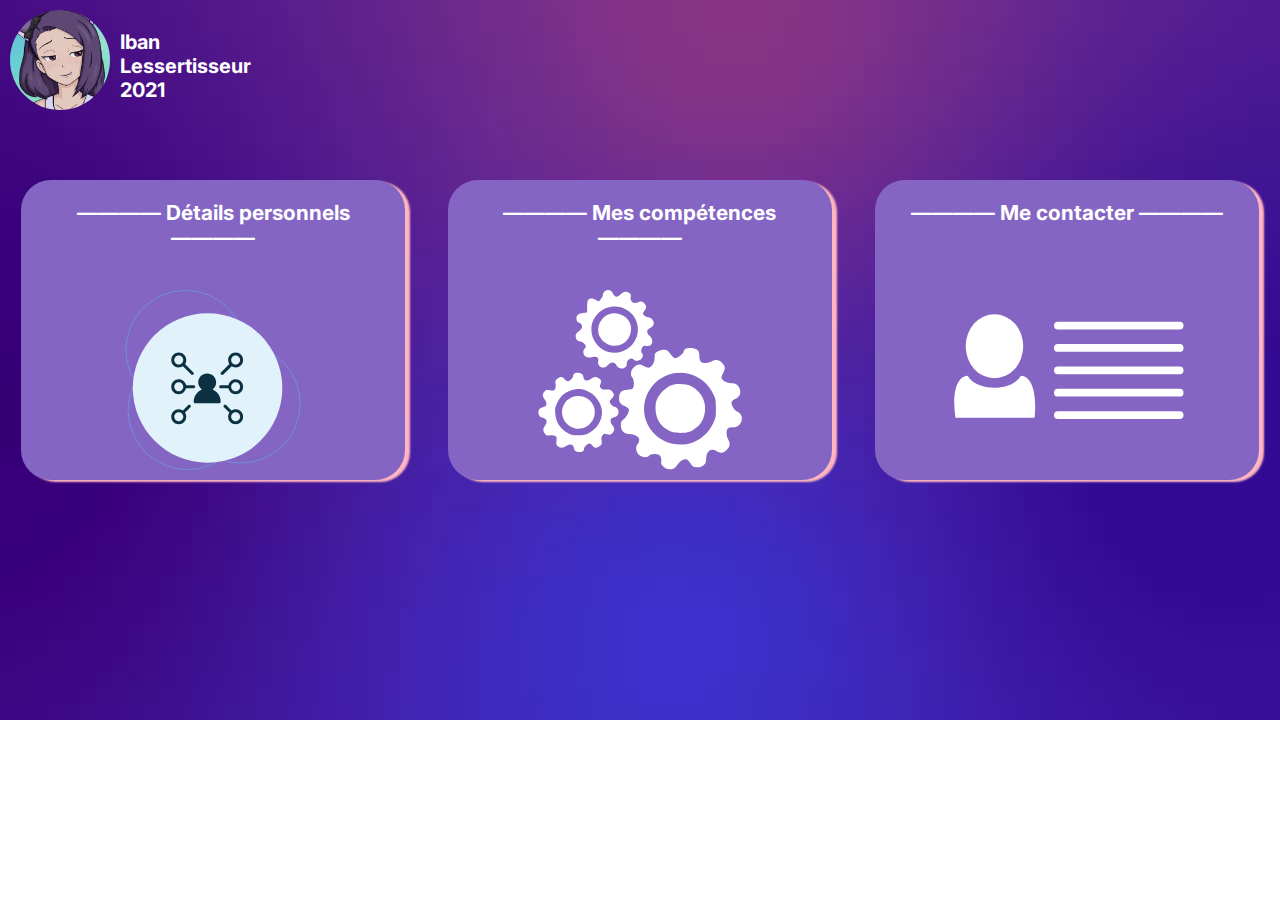
<file: index.html>
<!DOCTYPE html>
<html lang="en">

<head>
    <meta charset="UTF-8">
    <meta http-equiv="X-UA-Compatible" content="IE=edge">
    <meta name="viewport" content="width=device-width, initial-scale=1.0">
    <link rel="stylesheet" href="css/style.css">
    <title>Iban Lessertisseur - Accueil</title>
</head>

<body>
    <section>
        <div class="header">
            <img src="image/nekonebu.jpg" class="avatar">
            <br>
            <p class="pnav">Iban Lessertisseur 2021</p>
        </div>
    </section>

    <br><br><br>    

    <section>
        <div id="container">
            <div id="carte">
                <a href="detail.html">―――― Détails personnels ――――</a>
                <img src="image/dev.svg" alt="personnel">
            </div>
            <div id="carte">
                <a href="comp.html">―――― Mes compétences ――――</a>
                <img src="image/comp.svg" alt="compétence">
            </div>
            <div id="carte">
                <a href="contact.html">―――― Me contacter ――――</a>
                <img src="image/contact.svg" alt="contact">
            </div>
        </div>
    </section>

</body>

</html>
</file>
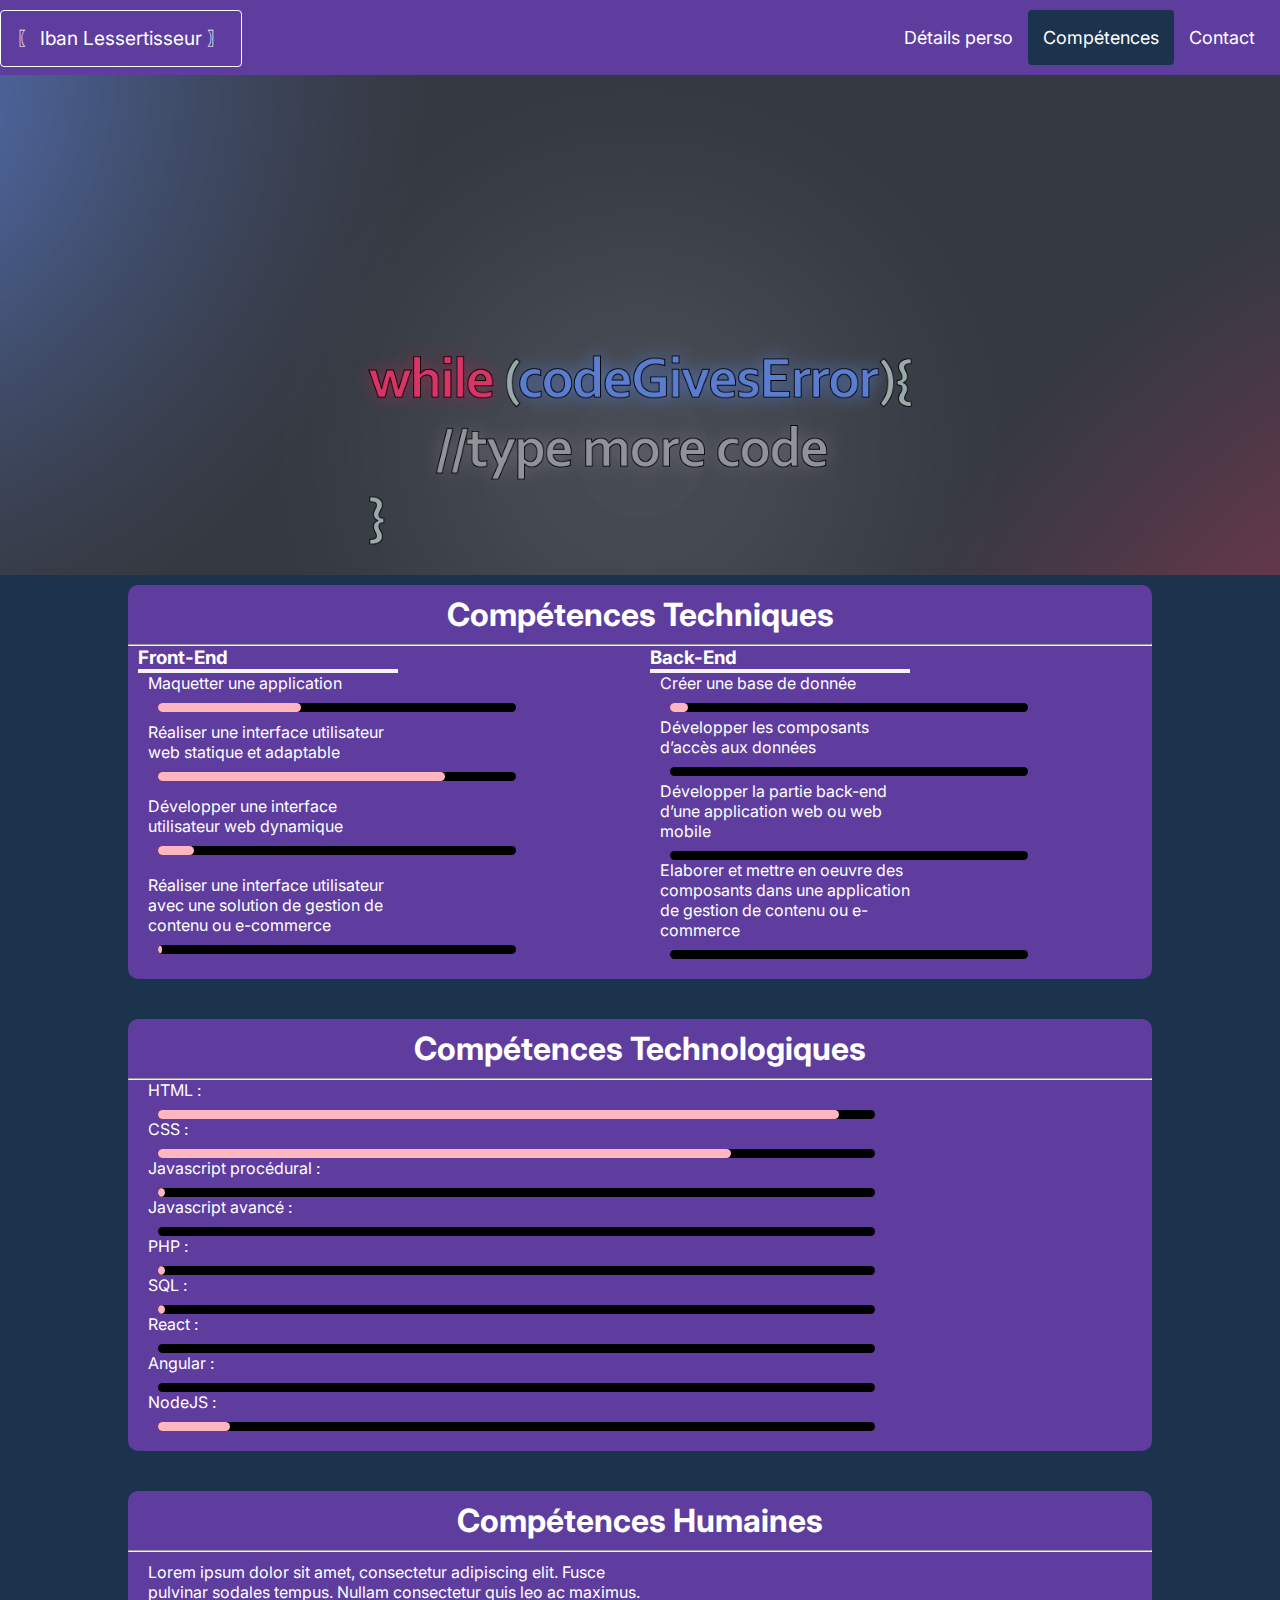
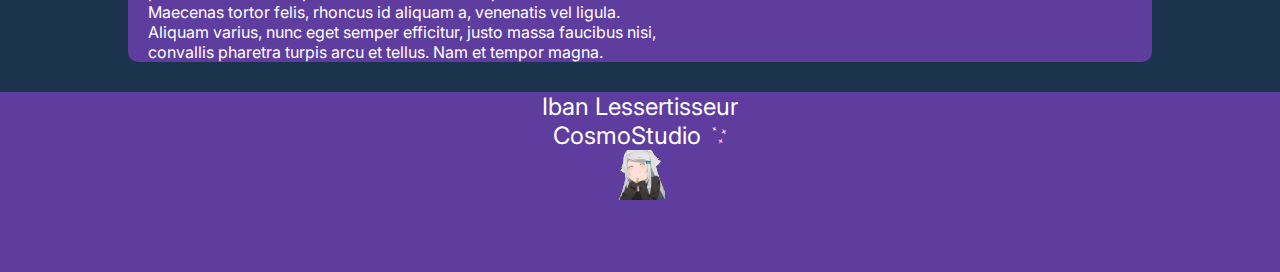
<file: comp.html>
<!DOCTYPE html>
<html lang="en">

<head>
    <meta charset="UTF-8">
    <meta http-equiv="X-UA-Compatible" content="IE=edge">
    <meta name="viewport" content="width=device-width, initial-scale=1.0">
    <link rel="stylesheet" href="css/navbar.css">
    <title>Détails personnels</title>
</head>

<body>
    <header>

        <div class="header">
            <a href="index.html" class="logo">〖 Iban Lessertisseur 〗</a>
            <br>
            <div class="header-right">
                <a href="detail.html">Détails perso</a>
                <a class="active" href="comp.html">Compétences</a>
                <a href="contact.html">Contact</a>
            </div>
        </div>
    </header>

    <section>
        <div class="parallax"></div>
    </section>



    <section style="margin-top: 10px;">
        <div id="cardcomp">
            <h1>Compétences Techniques</h1>
            <hr>
            <table>
                <tbody>
                    <tr>
                        <td class="borderline1">
                            <h3>Front-End</h3>
                            <hr class="lilhr">
                        </td>
                        <td class="borderline1">
                            <h3>Back-End</h3>
                            <hr class="lilhr">
                        </td>
                    </tr>
                    <tr>
                        <td>
                            <div class="indent">
                                <p class="marginbot">Maquetter une application</p>
                            </div>
                            <div class="progress">
                                <span class="progress-bar" style="width: 40%"></span>
                            </div>
                        </td>
                        <td>
                            <div class="indent">
                                <p class="marginbot">Créer une base de donnée</p>
                            </div>
                            <div class="progress">
                                <span class="progress-bar" style="width: 5%"></span>
                            </div>
                        </td>
                    </tr>
                    <tr>
                        <td>
                            <div class="indent">
                                <p class="marginbot margintop">Réaliser une interface utilisateur web statique et
                                    adaptable</p>
                            </div>
                            <div class="progress">
                                <span class="progress-bar" style="width: 80%"></span>
                            </div>
                        </td>
                        <td>
                            <div class="indent">
                                <p class="marginbot">Développer les composants d’accès aux données</p>
                            </div>
                            <div class="progress">
                                <span class="progress-bar" style="width: 0%"></span>
                            </div>
                        </td>
                    </tr>
                    <tr>
                        <td>
                            <div class="indent">
                                <p class="margintop marginbot"> Développer une interface utilisateur web dynamique</p>
                            </div>
                            <div class="progress">
                                <span class="progress-bar" style="width: 10%"></span>
                            </div>
                        </td>
                        <td>
                            <div class="indent">
                                <p class="marginbot">Développer la partie back-end d’une application web ou web mobile
                                </p>
                            </div>
                            <div class="progress">
                                <span class="progress-bar" style="width: 0%"></span>
                            </div>
                        </td>
                    </tr>
                    <tr>
                        <td>
                            <div class="indent">
                                <p class="margintop marginbot"> Réaliser une interface utilisateur avec une solution de
                                    gestion de contenu ou e-commerce</p>
                            </div>
                            <div class="progress">
                                <span class="progress-bar" style="width: 1%"></span>
                            </div>
                        </td>
                        <td>
                            <div class="indent">
                                <p class="marginbot">Elaborer et mettre en oeuvre des composants dans une application de
                                    gestion de contenu ou e-commerce</p>
                            </div>
                            <div class="progress">
                                <span class="progress-bar" style="width: 0%"></span>
                            </div>
                        </td>
                    </tr>
                </tbody>
            </table>
            <br>
        </div>
    </section>

    <br><br>

    <section>
        <div id="cardcomp">
            <h1>Compétences Technologiques</h1>
            <hr>
            <table>
                <tbody>
                    <tr>
                        <td>
                            <div class="indent">
                                <p class="marginbot">HTML :</p>
                            </div>
                            <div class="progress">
                                <span class="progress-bar" style="width: 95%"></span>
                            </div>
                        </td>
                    </tr>
                    <tr>
                        <td>
                            <div class="indent">
                                <p class="marginbot">CSS :</p>
                            </div>
                            <div class="progress">
                                <span class="progress-bar" style="width: 80%"></span>
                            </div>
                        </td>
                    </tr>
                    <tr>
                        <td>
                            <div class="indent">
                                <p class="marginbot">Javascript procédural :</p>
                            </div>
                            <div class="progress">
                                <span class="progress-bar" style="width: 1%"></span>
                            </div>
                        </td>
                    </tr>
                    <tr>
                        <td>
                            <div class="indent">
                                <p class="marginbot">Javascript avancé :</p>
                            </div>
                            <div class="progress">
                                <span class="progress-bar" style="width: 0%"></span>
                            </div>
                        </td>
                    </tr>
                    <tr>
                        <td>
                            <div class="indent">
                                <p class="marginbot">PHP :</p>
                            </div>
                            <div class="progress">
                                <span class="progress-bar" style="width: 1%"></span>
                            </div>
                        </td>
                    </tr>
                    <tr>
                        <td>
                            <div class="indent">
                                <p class="marginbot">SQL :</p>
                            </div>
                            <div class="progress">
                                <span class="progress-bar" style="width: 1%"></span>
                            </div>
                        </td>
                    </tr>
                    <tr>
                        <td>
                            <div class="indent">
                                <p class="marginbot">React :</p>
                            </div>
                            <div class="progress">
                                <span class="progress-bar" style="width: 0%"></span>
                            </div>
                        </td>
                    </tr>
                    <tr>
                        <td>
                            <div class="indent">
                                <p class="marginbot">Angular :</p>
                            </div>
                            <div class="progress">
                                <span class="progress-bar" style="width: 0%"></span>
                            </div>
                        </td>
                    </tr>
                    <tr>
                        <td>
                            <div class="indent">
                                <p class="marginbot">NodeJS :</p>
                            </div>
                            <div class="progress">
                                <span class="progress-bar" style="width: 10%"></span>
                            </div>
                        </td>
                    </tr>
                </tbody>
            </table>
            <br>
        </div>
    </section>
    <br><br>
    <section>
        <div id="cardcomp">
            <h1>Compétences Humaines</h1>
            <hr>
            <p class="margintop indent">Lorem ipsum dolor sit amet, consectetur adipiscing elit. Fusce pulvinar sodales tempus. Nullam consectetur quis leo ac maximus. Maecenas tortor felis, rhoncus id aliquam a, venenatis vel ligula. Aliquam varius, nunc eget semper efficitur, justo massa faucibus nisi, convallis pharetra turpis arcu et tellus. Nam et tempor magna.</p>
        </div>
    </section>

    <section>
        <div id="footer">
            <p>Iban Lessertisseur</p>
            <p>CosmoStudio <img src="image/sparkles.gif" alt="sparkles" width="20" height="20"></p>
            <img src="image/uwu.gif" alt="uwu" width="50" height="50" class="img">
        </div>
    </section>
</body>


</html>
</file>
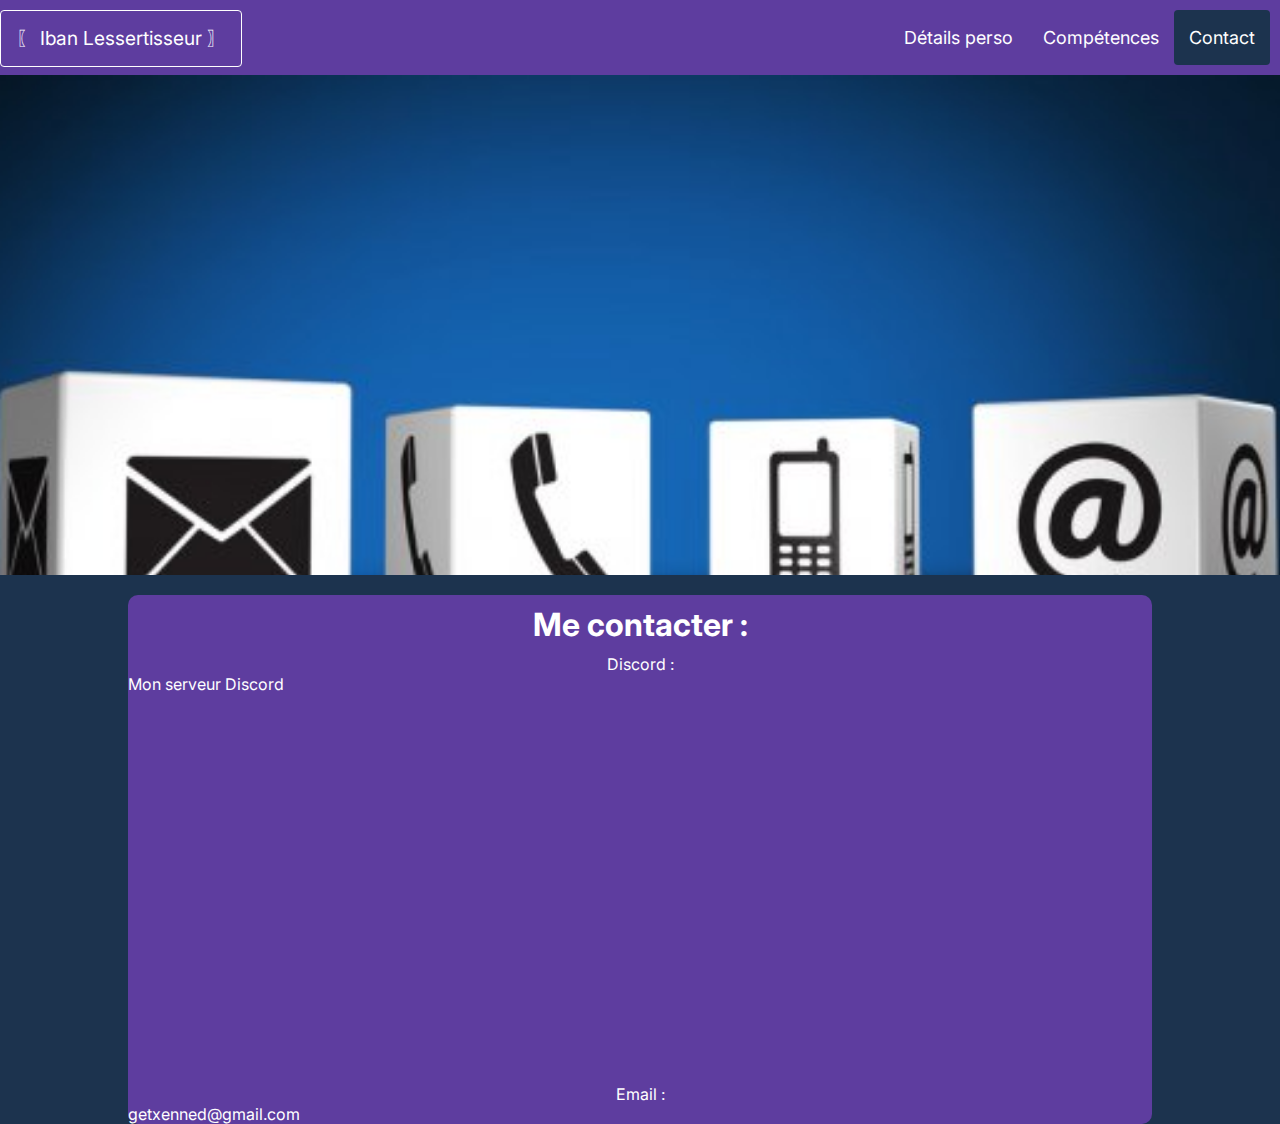
<file: contact.html>
<!DOCTYPE html>
<html lang="en">

<head>
    <meta charset="UTF-8">
    <meta http-equiv="X-UA-Compatible" content="IE=edge">
    <meta name="viewport" content="width=device-width, initial-scale=1.0">
    <link rel="stylesheet" href="css/navbar.css">
    <title>Détails personnels</title>
</head>

<body>



    <section>

        <div class="header">
            <a href="index.html" class="logo">〖 Iban Lessertisseur 〗</a>
            <br>
            <div class="header-right">
                <a href="detail.html">Détails perso</a>
                <a href="comp.html">Compétences</a>
                <a href="contact.html" class="active">Contact</a>
            </div>
        </div>
    </section>

    <section>
        <div class="parallax3"></div>
    </section>

    <section style="margin-top: 20px;">
        <div id="contactcard">
            <h1>Me contacter :</h1>
            <p>Discord :</p>
            <a href="https://discord.gg/mFeNR5VYtD" target="_blank">Mon serveur Discord</a>
            <br>
            <iframe src="https://discordapp.com/widget?id=887837200539082753&theme=dark" width="350" height="500"
                allowtransparency="true" frameborder="0"
                sandbox="allow-popups allow-popups-to-escape-sandbox allow-same-origin allow-scripts"
                class="iframe"></iframe>
            <p>Email :</p>
            <a href="#">getxenned@gmail.com</a>
        </div>
    </section>
</body>

</html>
</file>
<file: css/style.css>
@import url('https://fonts.googleapis.com/css2?family=Inter&family=Ubuntu&display=swap');

html {
    font-family: 'Inter', sans-serif;
    background: url("../image/back.jpg");
    background-repeat: no-repeat;
    background-size: cover;
}

* {
    margin :0;
    padding: 0;
}



.header {
	background-color: transparent;
    display: flex;
}

.header p {
    transform: translate(0px,30px);
    flex-wrap: wrap;
    flex-basis: 50px;
    font-size: 20px;
    font-weight: bold;
    color: white;
}
.avatar {
    width: 100px;
    height: 100px;
    border-radius: 5050px;
    object-fit: cover;
    padding: 10px;
}


#container {
    display: flex;
    width: 100%;
}

#carte {
    display: flex;
    background: #8565c4;
    width: 30%;
    height: 300px;
    margin: 0 auto;
    text-align: center;
    border-radius: 30px;
    transition:  0.5s;
    flex-flow: row wrap;
    box-shadow: 5px 2px 2px lightpink;
}

#carte a {
    text-align: center;
    margin: 0 auto;
    color: white;
    font-size: 1.3em;
    text-decoration: none;
    font-weight: bold;
    padding: 20px;
}

#carte img {
    width: 100%;
    height: 60%;
    margin-top: 10px;
}

#carte:hover {
    transform: translate(0px, -20px);
    background: #9477cb;
    transition: 0.5s;
    box-shadow: 10px 5px 5px lightpink;
}
</file>
<file: css/navbar.css>
@import url('https://fonts.googleapis.com/css2?family=Inter&family=Ubuntu&display=swap');

html {
    font-family: 'Inter', sans-serif;
    background-color: #1c334e;
}


* {
    margin :0;
    padding: 0;
}

body {
    height: 100%;
}
            /* Header */

.header {
	overflow: hidden;
	background-color:  #5e3d9f;
    background-repeat: no-repeat;
    background-size: cover;
    object-fit: cover;
}

.header a {
	float: left;
	color: white;
	text-align: center;
	padding: 15px;
	text-decoration: none;
	font-size: 18px;
	line-height: 25px;
	border-radius: 4px;

}

.header a.logo {
    font-size: 1.2em;
    justify-content: center;
    border: 1px solid white;
    transform: translate(0px,10px);
}

.header a:hover {
	background-color: #3d2868;
	color: white;
}

.header a.active {
	background-color:#1c334e;
	color: white;
}

.header-right  {
    float: right;
    transform: translate(0px,-10px);
    margin-right: 10px;
}



            /* Header parallax image */



.parallax {
    /* The image used */
    background-image: url("../image/header.png");
  
    /* Set a specific height */
    min-height: 500px;
    max-height: 600px;
    width: 100%;
  
    /* Create the parallax scrolling effect */
    background-attachment: fixed;
    background-position: center;
    background-repeat: no-repeat;
    background-size: cover;
  }

  .parallax2 {
    /* The image used */
    background-image: url("../image/headerperso.png");
  
    /* Set a specific height */
    min-height: 500px;
    max-height: 600px;
    width: 100%;
  
    /* Create the parallax scrolling effect */
    background-attachment: fixed;
    background-position: center;
    background-repeat: no-repeat;
    background-size: cover;
  }

  .parallax3 {
    /* The image used */
    background-image: url("../image/contact.jpg");
  
    /* Set a specific height */
    min-height: 500px;
    max-height: 600px;
    width: 100%;
  
    /* Create the parallax scrolling effect */
    background-attachment: fixed;
    background-position: center;
    background-repeat: no-repeat;
    background-size: cover;
  }

            /* Cards */


#cardcomp {
    width: 80%;
    margin: 0 auto;
    background:  #5e3d9f;
    border-radius: 10px;
}

#cardcomp h1 {
    text-align: center;
    padding: 10px;
    color: white;

}

#cardcomp p {
    color: white;
}

#cardcomp h3 {
    color: white;
}

table {
    width: 100%;
    border-collapse: collapse;
}


.borderline {
    border-right: 3px solid white;
    width: 50%;
    text-indent: 10px;
}

.borderline1 {
    width: 50%;
    text-indent: 10px;
}

.indent {
    width: 50%;
    margin-left: 20px;
}

.lilhr {
    width: 50%;
    border: 2px solid whitesmoke;
    margin-left: 10px;
}

            /* Barre de progression */

.progress {
  width: 70%;
  height: 9px;
  background: #000;
  border-radius: 3000px;
  overflow: hidden;
  margin-left: 30px;
}
  
.progress-bar{
    border-radius: 0px 100px 100px 0px;
    display: block;
    height: 100%;
    background: lightpink;
    background-size: 300% 100%;
  }

.marginbot {
    margin-bottom: 10px;
}

.margintop {
    margin-top: 10px;
}

.botborder {
    border-bottom: 1px solid black;
}

            /* Footer */

#footer {
    height: 20vh;
    background: #5e3d9f;
    width: 100%;
    margin-top: 30px;
}

#footer p {
    text-align: center;
    font-size: 1.5em;
    color: white;
}

#footer .img {
    width: 50px;
    height: 50px;
    margin:  0 auto;
    display: block;
}

        /* CSS Grid */

.wrapper {
    display: grid;
    grid-template-columns: repeat(auto-fill, minmax(120px, 1fr));
    grid-gap: 10px;
    grid-auto-flow: dense;
    list-style: none;
    margin: 1em auto;
    padding: 0;
    max-width: 800px;
}
.wrapper li {
    border: 1px solid #ccc;
}
.wrapper li.landscape {
    grid-column-end: span 2;
}

.wrapper li img {
    display: block;
    object-fit: cover;
    width: 100%;
    height: 100%;
}
#contactcard{
    width: 80%;
    margin: 0 auto;
    background:  #5e3d9f;
    border-radius: 10px;
}
        
#contactcard h1 {
    text-align: center;
    padding: 10px;
    color: white;
        
}
        
#contactcard p {
    color: white;
    text-align: center;
    }

#contactcard a {
    color: white;
    text-decoration: none;
    text-align: center;
}

.iframe {
    width: 90%;
    max-height: 350px;
    min-height: 250px;
    margin: 0 auto;
    display: block;
    padding: 20px;
}
</file>
